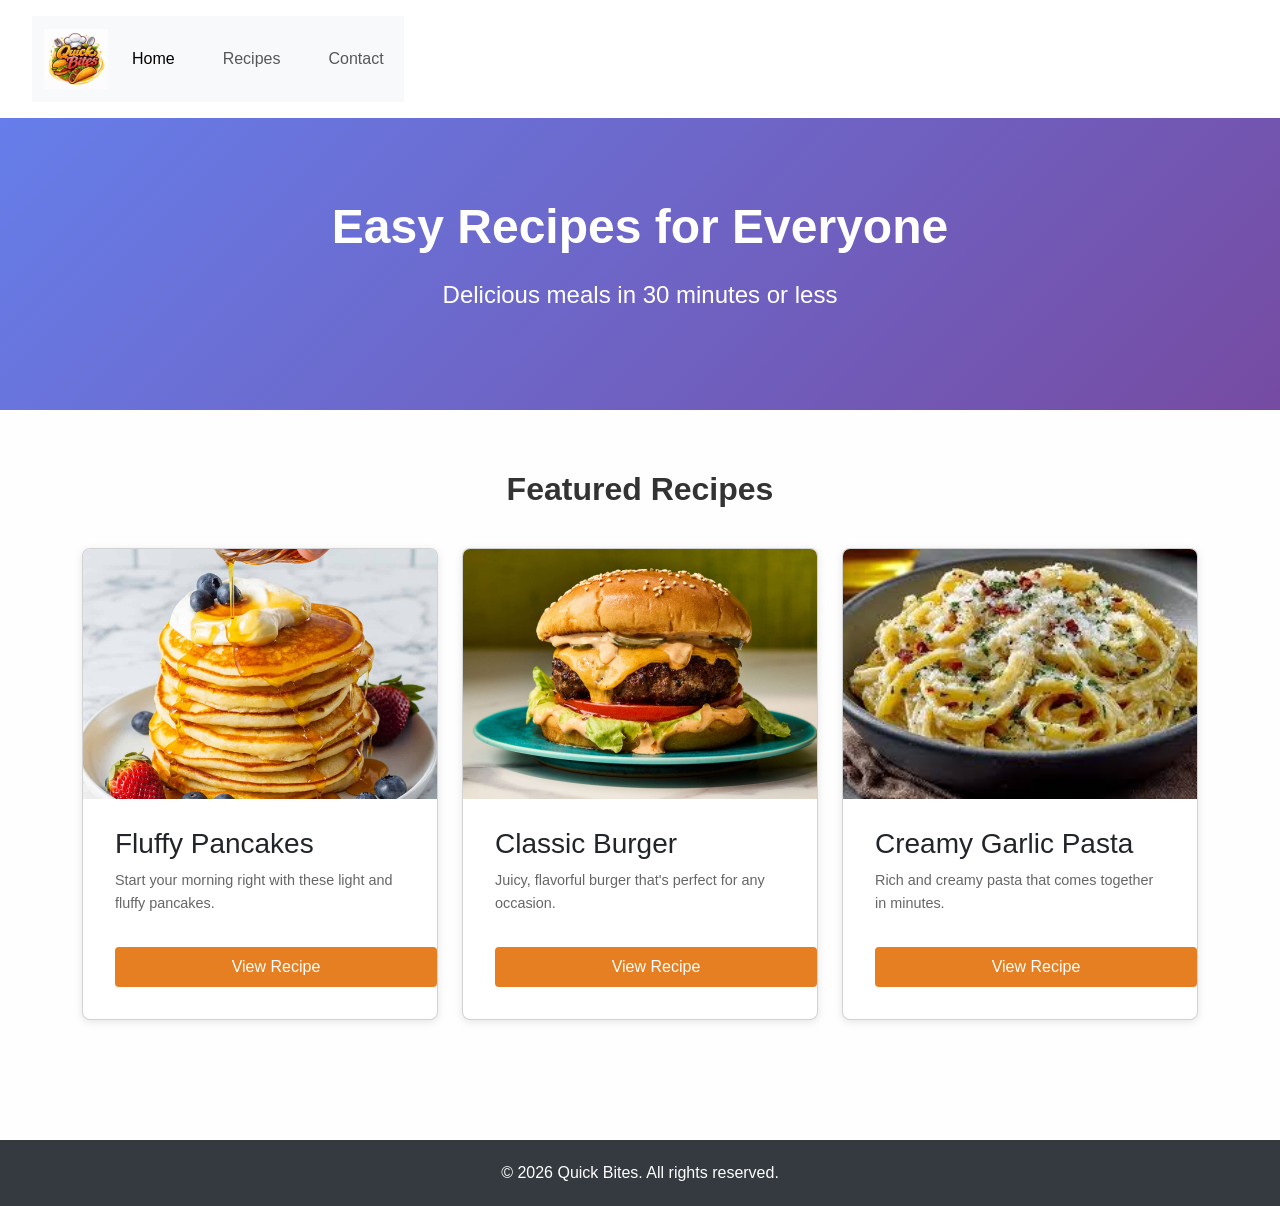
<file: index.html>
<!DOCTYPE html>
<html lang="en">
<head>
    <meta charset="UTF-8">
    <meta name="viewport" content="width=device-width, initial-scale=1.0">
    <title>Quick Bites | Easy Recipes</title>
    <link href="https://cdn.jsdelivr.net/npm/bootstrap@5.3.0/dist/css/bootstrap.min.css" rel="stylesheet">
    <link rel="stylesheet" href="css/style.css">
    <style>
        /* Logo fix - prevent squishing */
        .logo img {
            width: auto;
            height: 60px;
            object-fit: contain;
        }
        
        /* Header styling */
        header {
            background-color: #fff;
            box-shadow: 0 2px 4px rgba(0,0,0,0.1);
        }
        
        /* Hero section */
        .hero {
            background: linear-gradient(135deg, #667eea 0%, #764ba2 100%);
            color: white;
            padding: 80px 0;
            text-align: center;
        }
        
        .hero h2 {
            font-size: 3rem;
            font-weight: bold;
            margin-bottom: 20px;
        }
        
        .hero p {
            font-size: 1.5rem;
        }
        
        /* Featured section */
        .featured {
            padding: 60px 0;
        }
        
        .featured h2 {
            text-align: center;
            margin-bottom: 40px;
            font-weight: bold;
        }
        
        /* Recipe cards */
        .recipe-card {
            transition: transform 0.3s ease, box-shadow 0.3s ease;
            height: 100%;
        }
        
        .recipe-card:hover {
            transform: translateY(-10px);
            box-shadow: 0 10px 20px rgba(0,0,0,0.1);
        }
        
        .recipe-card img {
            width: 100%;
            height: 250px;
            object-fit: cover;
        }
        
        /* Footer */
        footer {
            background-color: #343a40;
            color: white;
            text-align: center;
            padding: 20px 0;
            margin-top: 60px;
        }
    </style>
</head>
<body>
    <!-- Header with Bootstrap Navbar -->
    <header>
        <nav class="navbar navbar-expand-lg navbar-light bg-light">
            <div class="container">
                <a class="navbar-brand logo" href="index.html">
                    <img src="images/logo.jpeg" alt="Quick Bites Logo">
                </a>
                <button class="navbar-toggler" type="button" data-bs-toggle="collapse" data-bs-target="#navbarNav" aria-controls="navbarNav" aria-expanded="false" aria-label="Toggle navigation">
                    <span class="navbar-toggler-icon"></span>
                </button>
                <div class="collapse navbar-collapse" id="navbarNav">
                    <ul class="navbar-nav ms-auto">
                        <li class="nav-item">
                            <a class="nav-link active" href="index.html">Home</a>
                        </li>
                        <li class="nav-item">
                            <a class="nav-link" href="recipes.html">Recipes</a>
                        </li>
                        <li class="nav-item">
                            <a class="nav-link" href="contact.html">Contact</a>
                        </li>
                    </ul>
                </div>
            </div>
        </nav>
    </header>

    <main>
        <!-- Hero Section -->
        <section class="hero">
            <div class="container">
                <h2>Easy Recipes for Everyone</h2>
                <p>Delicious meals in 30 minutes or less</p>
            </div>
        </section>

        <!-- Featured Recipes Section -->
        <section class="featured">
            <div class="container">
                <h2>Featured Recipes</h2>
                <div class="row g-4">
                    <!-- Pancakes Card -->
                    <div class="col-md-4">
                        <div class="card recipe-card">
                            <img src="images/pancakes..jpeg" class="card-img-top" alt="Fluffy pancakes">
                            <div class="card-body">
                                <h3 class="card-title">Fluffy Pancakes</h3>
                                <p class="card-text">Start your morning right with these light and fluffy pancakes.</p>
                                <a href="recipe-pancakes.html" class="btn btn-primary w-100">View Recipe</a>
                            </div>
                        </div>
                    </div>

                    <!-- Burger Card -->
                    <div class="col-md-4">
                        <div class="card recipe-card">
                            <img src="images/Burgers..jpeg" class="card-img-top" alt="Classic burger">
                            <div class="card-body">
                                <h3 class="card-title">Classic Burger</h3>
                                <p class="card-text">Juicy, flavorful burger that's perfect for any occasion.</p>
                                <a href="recipe-burger.html" class="btn btn-primary w-100">View Recipe</a>
                            </div>
                        </div>
                    </div>

                    <!-- Pasta Card -->
                    <div class="col-md-4">
                        <div class="card recipe-card">
                            <img src="images/creamy garlic pasta..jpeg" class="card-img-top" alt="Creamy pasta">
                            <div class="card-body">
                                <h3 class="card-title">Creamy Garlic Pasta</h3>
                                <p class="card-text">Rich and creamy pasta that comes together in minutes.</p>
                                <a href="recipe-pasta.html" class="btn btn-primary w-100">View Recipe</a>
                            </div>
                        </div>
                    </div>
                </div>
            </div>
        </section>
    </main>

    <footer>
        <div class="container">
            <p class="mb-0">&copy; 2026 Quick Bites. All rights reserved.</p>
        </div>
    </footer>

    <script src="https://cdn.jsdelivr.net/npm/bootstrap@5.3.0/dist/js/bootstrap.bundle.min.js"></script>
</body>
</html>
</file>
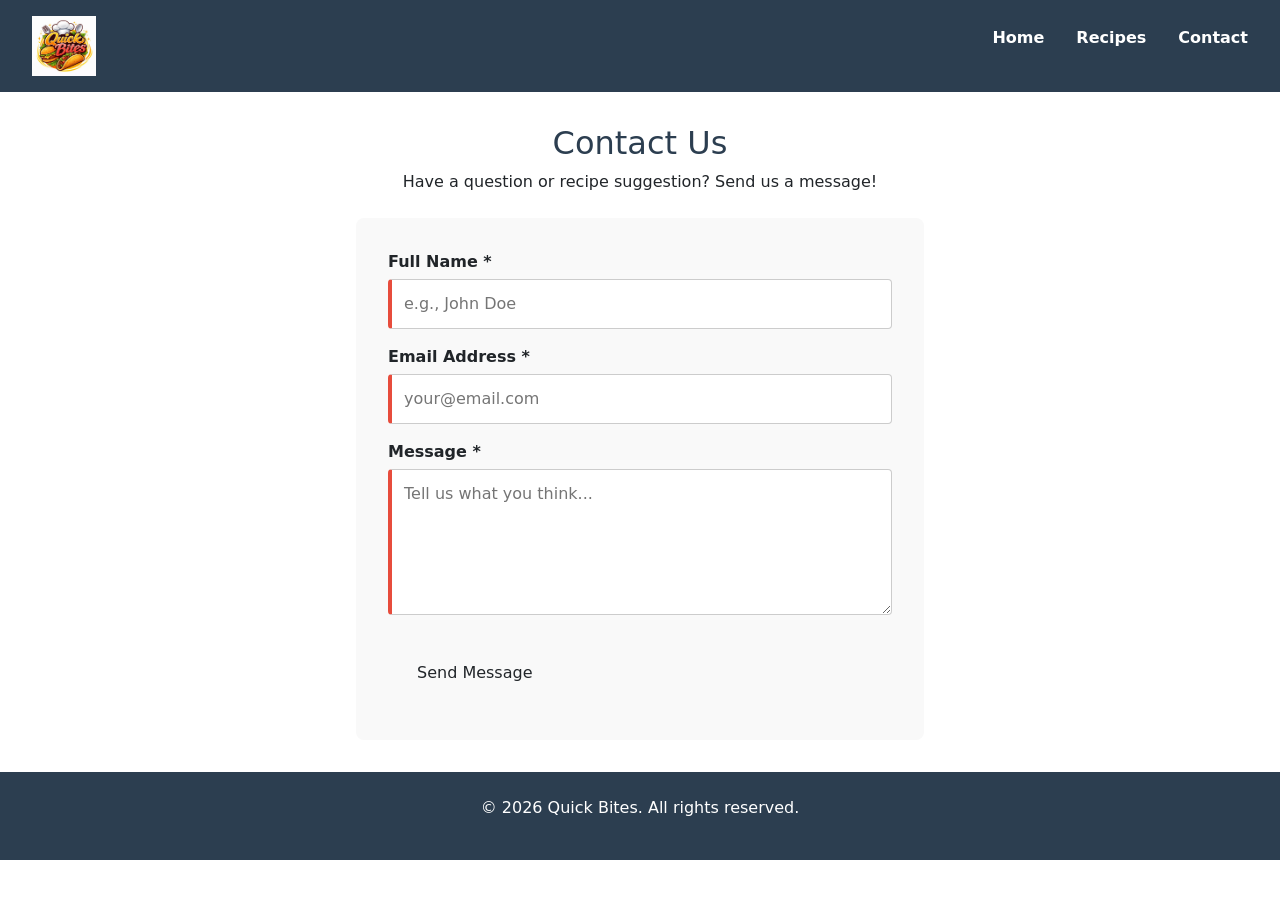
<file: contact.html>
<!DOCTYPE html>
<html lang="en">
<head>
    <meta charset="UTF-8">
    <meta name="viewport" content="width=device-width, initial-scale=1.0">
    <title>Contact Us - Quick Bites</title>
    <link rel="stylesheet" href="css/style.css"> 
    <link href="https://cdn.jsdelivr.net/npm/bootstrap@5.3.0/dist/css/bootstrap.min.css" rel="stylesheet">
</head>
<script src="https://cdn.jsdelivr.net/npm/bootstrap@5.3.0/dist/js/bootstrap.bundle.min.js"></script>
<body>
    <style>
         /* Logo fix - prevent squishing */
        .logo img {
            width: auto;
            height: 60px;
            object-fit: contain;
        }
    </style>
    <header>
        <div class="logo">
    <img src="images/logo.jpeg" alt="Quick Bites Logo" width="150" height="50">
</div>
        <nav>
            <ul>
                <li><a href="index.html">Home</a></li>
                <li><a href="recipes.html">Recipes</a></li>
                <li><a href="contact.html">Contact</a></li>
            </ul>
        </nav>
    </header>

    <main>
        <section class="contact-page">
            <h2>Contact Us</h2>
            <p>Have a question or recipe suggestion? Send us a message!</p>

            <form action="#" method="post" class="contact-form">
                <div class="form-group">
                    <label for="name">Full Name *</label>
                    <input type="text" id="name" name="name" required minlength="2" placeholder="e.g., John Doe">
                </div>

                <div class="form-group">
                    <label for="email">Email Address *</label>
                    <input type="email" id="email" name="email" required placeholder="your@email.com">
                </div>

                <div class="form-group">
                    <label for="message">Message *</label>
                    <textarea id="message" name="message" required minlength="10" rows="5" placeholder="Tell us what you think..."></textarea>
                </div>

                <button type="submit" class="btn">Send Message</button>
            </form>
        </section>
    </main>

    <footer>
        <p>&copy; 2026 Quick Bites. All rights reserved.</p>
    </footer>
</body>
</html>
</file>
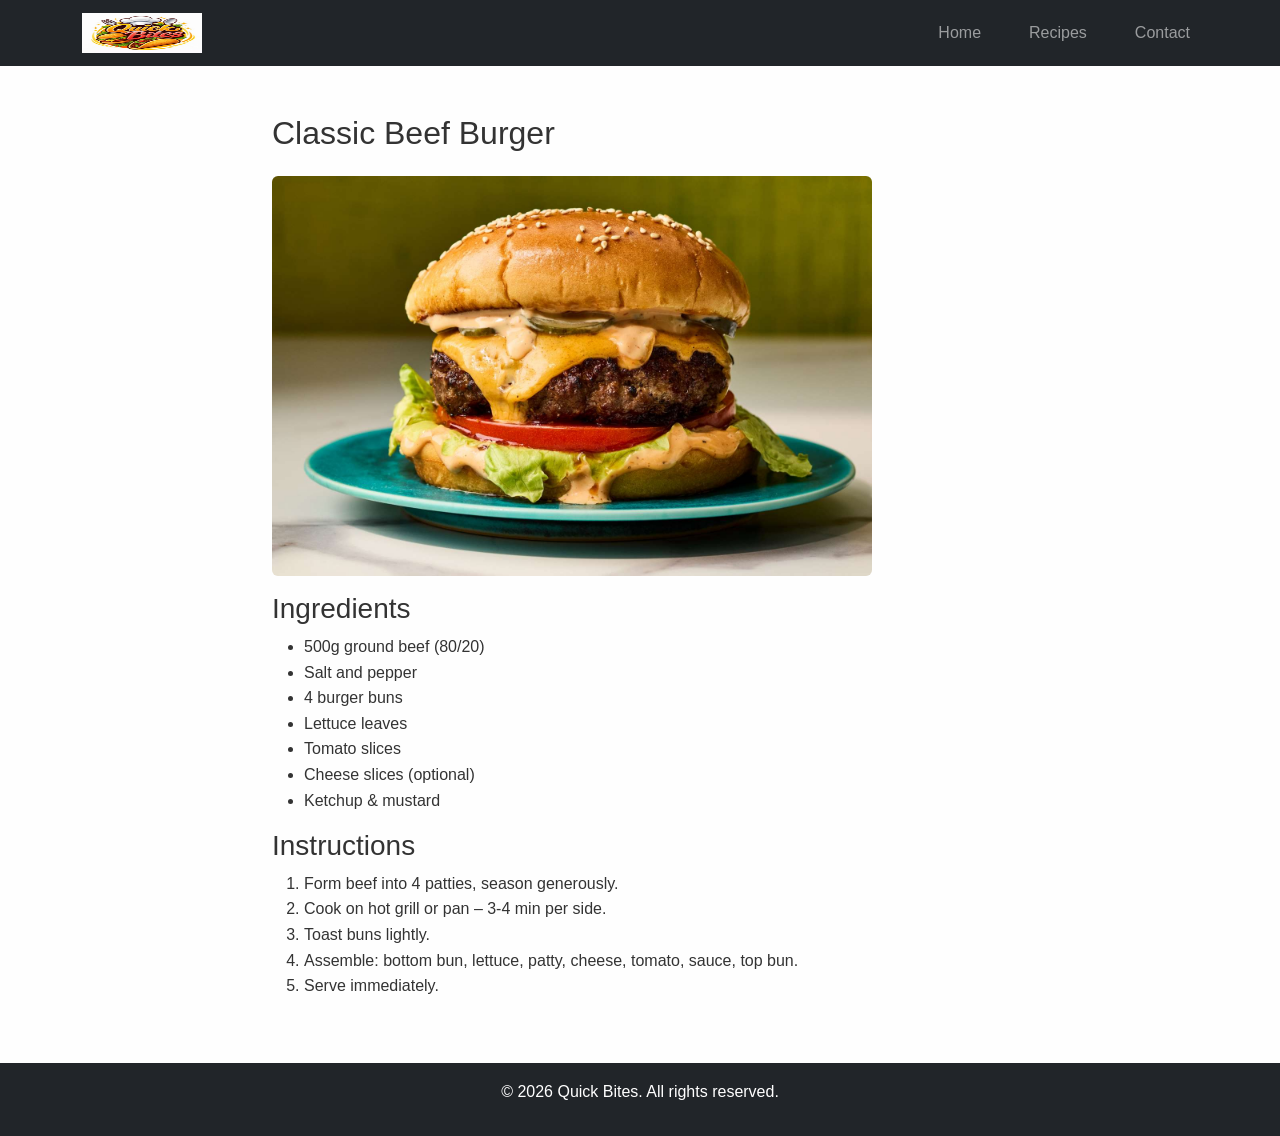
<file: recipe-burger.html>
<!DOCTYPE html>
<html lang="en">
<head>
    <meta charset="UTF-8">
    <meta name="viewport" content="width=device-width, initial-scale=1.0">
    <title>Classic Burger - Quick Bites</title>
    <link href="https://cdn.jsdelivr.net/npm/bootstrap@5.3.0/dist/css/bootstrap.min.css" rel="stylesheet">
    <link rel="stylesheet" href="css/style.css">
</head>
<body>
    

<nav class="navbar navbar-expand-lg navbar-dark bg-dark">
    <div class="container">
        <a class="navbar-brand" href="index.html">
            <style>
         /* Logo fix - prevent squishing */
        .logo  img {
            width: auto;
            height: 60px;
            object-fit: contain;
        }
    </style>
            <img src="images/logo.jpeg" alt="Quick Bites Logo" width="120" height="40" onerror="this.src='https://via.placeholder.com/120x40?text=Quick+Bites'">
        </a>
        <button class="navbar-toggler" type="button" data-bs-toggle="collapse" data-bs-target="#navbarNav">
            <span class="navbar-toggler-icon"></span>
        </button>
        <div class="collapse navbar-collapse" id="navbarNav">
            <ul class="navbar-nav ms-auto">
                <li class="nav-item"><a class="nav-link" href="index.html">Home</a></li>
                <li class="nav-item"><a class="nav-link" href="recipes.html">Recipes</a></li>
                <li class="nav-item"><a class="nav-link" href="contact.html">Contact</a></li>
            </ul>
        </div>
    </div>
</nav>

<main class="container my-5">
    <div class="row">
        <div class="col-md-8 mx-auto">
            <h2>Classic Beef Burger</h2>
            <img src="images/Burgers..jpeg" class="img-fluid rounded my-3" alt="Classic burger" width="600" height="400" onerror="this.src='https://picsum.photos/id/107/600/400'">
            
            <h3>Ingredients</h3>
            <ul>
                <li>500g ground beef (80/20)</li>
                <li>Salt and pepper</li>
                <li>4 burger buns</li>
                <li>Lettuce leaves</li>
                <li>Tomato slices</li>
                <li>Cheese slices (optional)</li>
                <li>Ketchup & mustard</li>
            </ul>
            
            <h3>Instructions</h3>
            <ol>
                <li>Form beef into 4 patties, season generously.</li>
                <li>Cook on hot grill or pan – 3-4 min per side.</li>
                <li>Toast buns lightly.</li>
                <li>Assemble: bottom bun, lettuce, patty, cheese, tomato, sauce, top bun.</li>
                <li>Serve immediately.</li>
            </ol>
        </div>
    </div>
</main>

<footer class="bg-dark text-white text-center py-3 mt-5">
    <p>&copy; 2026 Quick Bites. All rights reserved.</p>
</footer>

<script src="https://cdn.jsdelivr.net/npm/bootstrap@5.3.0/dist/js/bootstrap.bundle.min.js"></script>
</body>
</html>
</file>
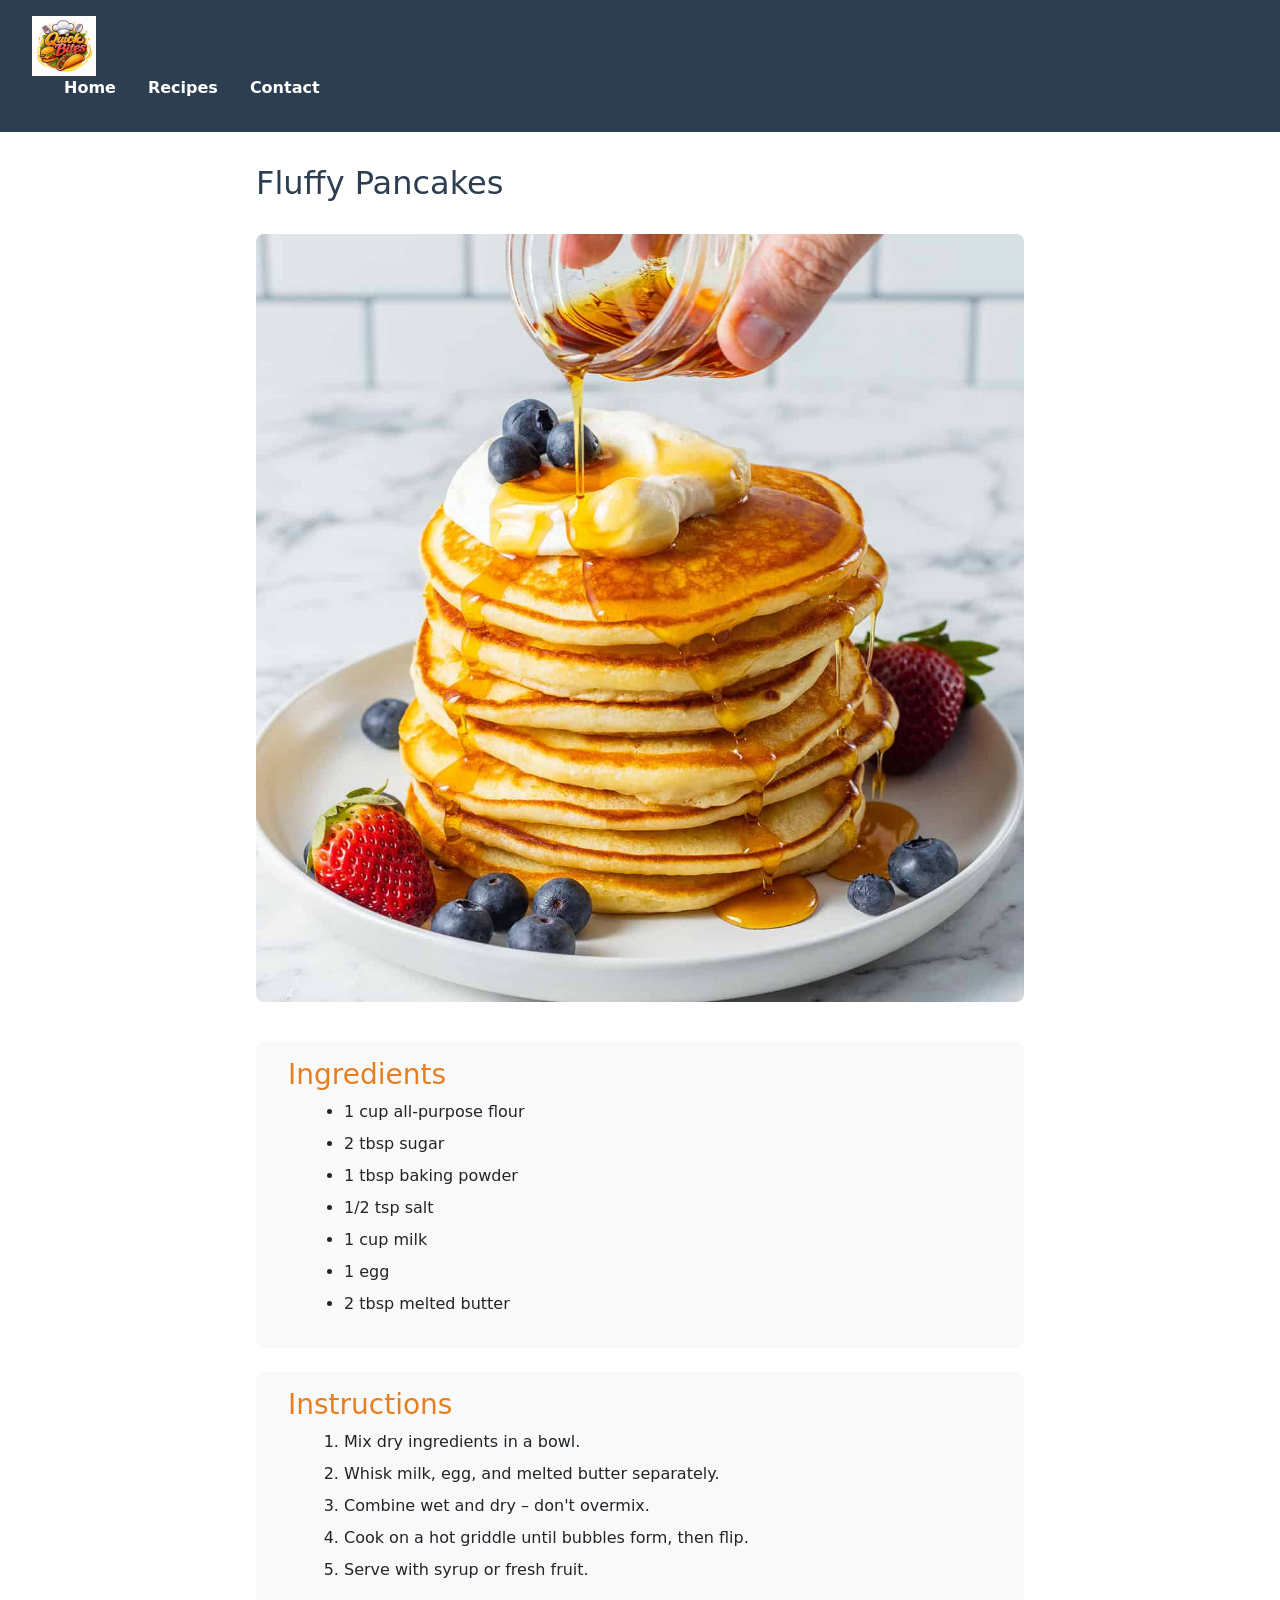
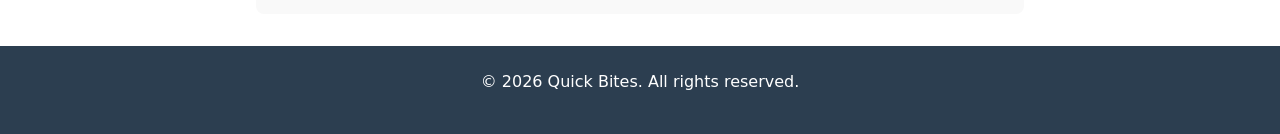
<file: recipe-pancakes.html>
<!DOCTYPE html>
<html lang="en">
<head>
    <meta charset="UTF-8">
    <meta name="viewport" content="width=device-width, initial-scale=1.0">
    <title>Fluffy Pancakes - Quick Bites</title>
    <link rel="stylesheet" href="css/style.css">
    <link href="https://cdn.jsdelivr.net/npm/bootstrap@5.3.0/dist/css/bootstrap.min.css" rel="stylesheet">
</head>
<script src="https://cdn.jsdelivr.net/npm/bootstrap@5.3.0/dist/js/bootstrap.bundle.min.js"></script>
<body>
   <style>
         /* Logo fix - prevent squishing */
        .logo img {
            width: auto;
            height: 60px;
            object-fit: contain;
        }
    </style>
    <header>
       <div class="logo">
    <img src="images/logo.jpeg" alt="Quick Bites Logo" width="150" height="50"  
   
    </div>
        <nav>
            <ul>
                <li><a href="index.html">Home</a></li>
                <li><a href="recipes.html">Recipes</a></li>
                <li><a href="contact.html">Contact</a></li>
            </ul>
        </nav>
    </header>

    <main>
        <article class="recipe-detail">
            <h2>Fluffy Pancakes</h2>
           <img src="images/pancakes..jpeg" alt="Fluffy pancakes" width="300" height="200">
            <section class="ingredients">
                <h3>Ingredients</h3>
                <ul>
                    <li>1 cup all-purpose flour</li>
                    <li>2 tbsp sugar</li>
                    <li>1 tbsp baking powder</li>
                    <li>1/2 tsp salt</li>
                    <li>1 cup milk</li>
                    <li>1 egg</li>
                    <li>2 tbsp melted butter</li>
                </ul>
            </section>

            <section class="steps">
                <h3>Instructions</h3>
                <ol>
                    <li>Mix dry ingredients in a bowl.</li>
                    <li>Whisk milk, egg, and melted butter separately.</li>
                    <li>Combine wet and dry – don't overmix.</li>
                    <li>Cook on a hot griddle until bubbles form, then flip.</li>
                    <li>Serve with syrup or fresh fruit.</li>
                </ol>
            </section>
        </article>
    </main>

    <footer>
        <p>&copy; 2026 Quick Bites. All rights reserved.</p>
    </footer>
</body>
</html>
</file>
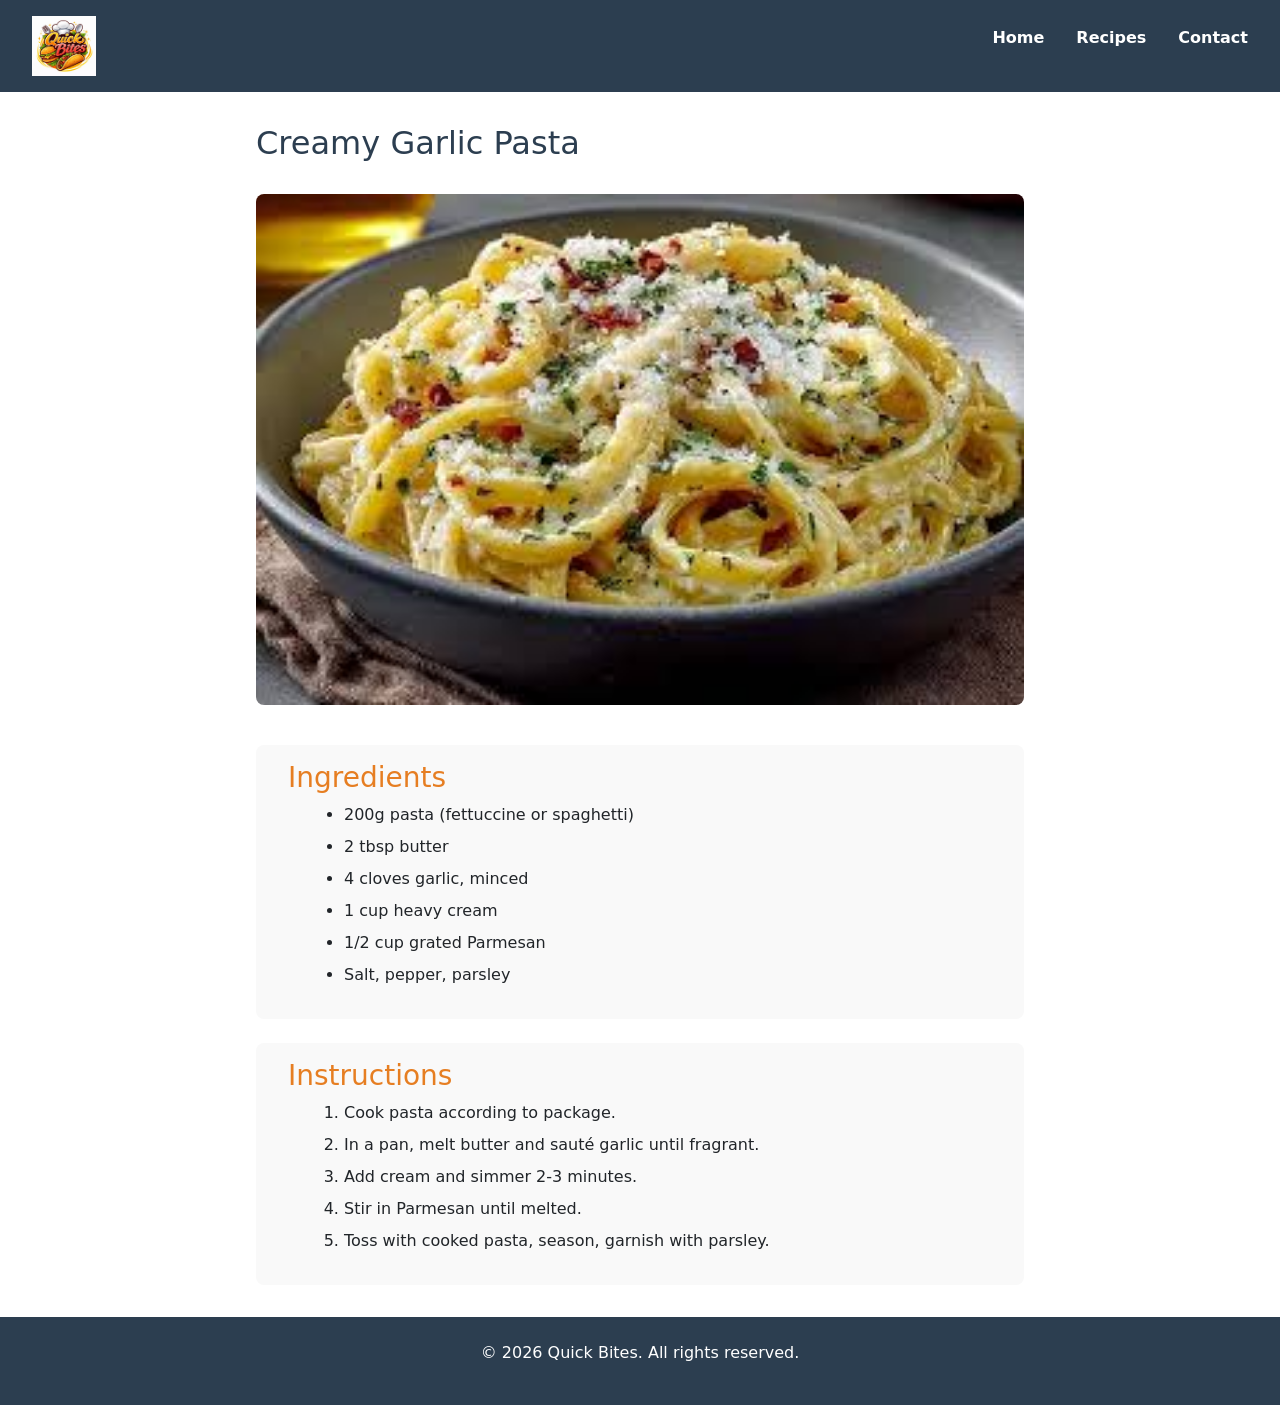
<file: recipe-pasta.html>
<!DOCTYPE html>
<html lang="en">
<head>
    <meta charset="UTF-8">
    <meta name="viewport" content="width=device-width, initial-scale=1.0">
    <title>Creamy Garlic Pasta - Quick Bites</title>
    <link rel="stylesheet" href="css/style.css">
    <link href="https://cdn.jsdelivr.net/npm/bootstrap@5.3.0/dist/css/bootstrap.min.css" rel="stylesheet">
</head>
<script src="https://cdn.jsdelivr.net/npm/bootstrap@5.3.0/dist/js/bootstrap.bundle.min.js"></script>
<body>
    <style>
         /* Logo fix - prevent squishing */
        .logo img {
            width: auto;
            height: 60px;
            object-fit: contain;
        }
    </style>
    <header>
       <div class="logo">
    <img src="images/logo.jpeg" alt="Quick Bites Logo" width="150" height="50">
</div>
        <nav>
            <ul>
                <li><a href="index.html">Home</a></li>
                <li><a href="recipes.html">Recipes</a></li>
                <li><a href="contact.html">Contact</a></li>
            </ul>
        </nav>
    </header>

    <main>
        <article class="recipe-detail">
            <h2>Creamy Garlic Pasta</h2>
           <img src="images/creamy garlic pasta..jpeg" alt="Creamy pasta" width="300" height="200">

            <section class="ingredients">
                <h3>Ingredients</h3>
                <ul>
                    <li>200g pasta (fettuccine or spaghetti)</li>
                    <li>2 tbsp butter</li>
                    <li>4 cloves garlic, minced</li>
                    <li>1 cup heavy cream</li>
                    <li>1/2 cup grated Parmesan</li>
                    <li>Salt, pepper, parsley</li>
                </ul>
            </section>

            <section class="steps">
                <h3>Instructions</h3>
                <ol>
                    <li>Cook pasta according to package.</li>
                    <li>In a pan, melt butter and sauté garlic until fragrant.</li>
                    <li>Add cream and simmer 2-3 minutes.</li>
                    <li>Stir in Parmesan until melted.</li>
                    <li>Toss with cooked pasta, season, garnish with parsley.</li>
                </ol>
            </section>
        </article>
    </main>

    <footer>
        <p>&copy; 2026 Quick Bites. All rights reserved.</p>
    </footer>
</body>
</html>
</file>
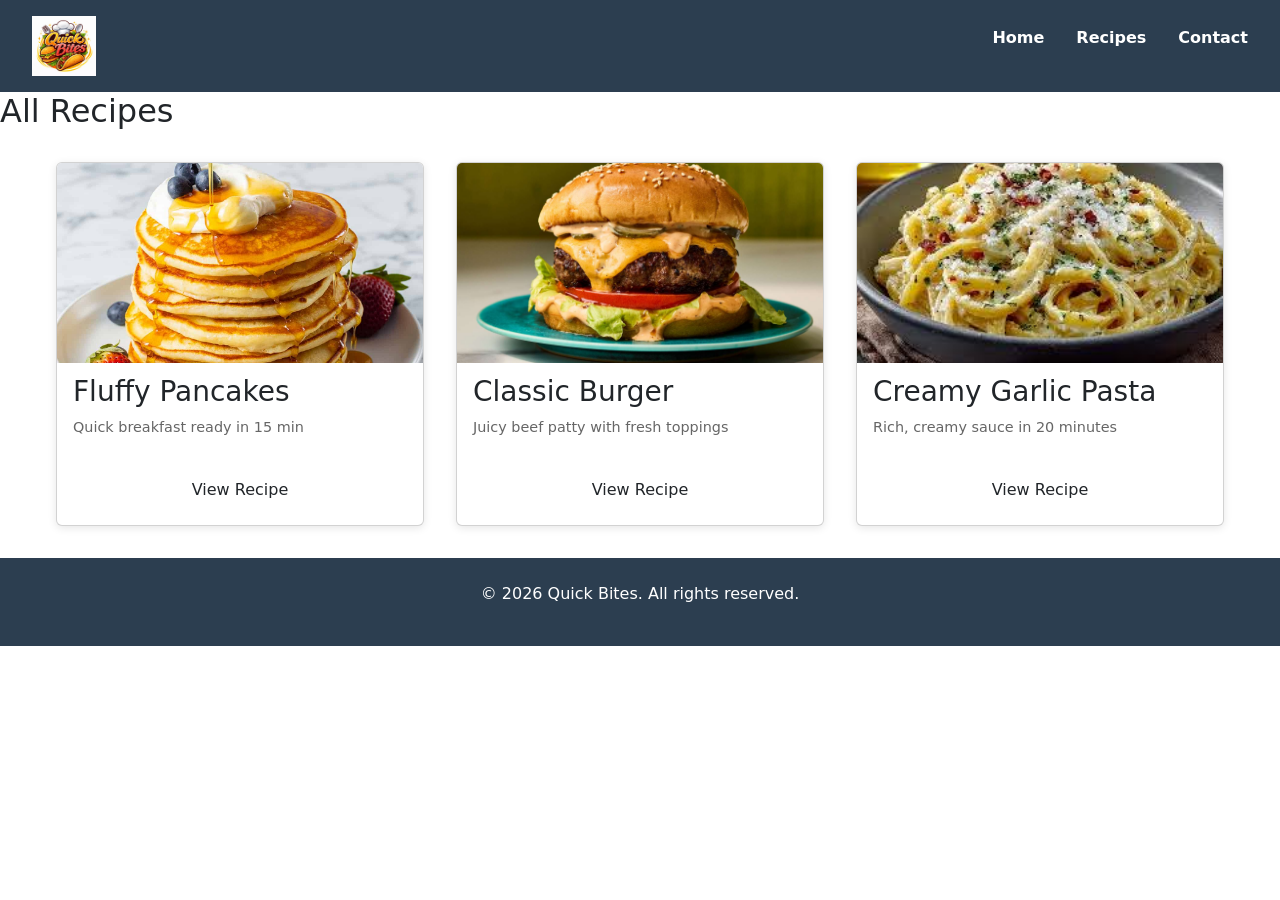
<file: recipes.html>
<!DOCTYPE html>
<html lang="en">
<head>
    <meta charset="UTF-8">
    <meta name="viewport" content="width=device-width, initial-scale=1.0">
    <title>All Recipes - Quick Bites</title>
    <link rel="stylesheet" href="css/style.css">
    <link href="https://cdn.jsdelivr.net/npm/bootstrap@5.3.0/dist/css/bootstrap.min.css" rel="stylesheet">
</head>
<script src="https://cdn.jsdelivr.net/npm/bootstrap@5.3.0/dist/js/bootstrap.bundle.min.js"></script>
<body>
    <style>
         /* Logo fix - prevent squishing */
        .logo img {
            width: auto;
            height: 60px;
            object-fit: contain;
        }
    </style>
    <header>
        <div class="logo">
    <img src="images/logo.jpeg" alt="Quick Bites Logo" width="150" height="50">
   </div>
        <nav>
            <ul>
                <li><a href="index.html">Home</a></li>
                <li><a href="recipes.html">Recipes</a></li>
                <li><a href="contact.html">Contact</a></li>
            </ul>
        </nav>
    </header>

    <main>
        <section class="page-title">
            <h2>All Recipes</h2>
        </section>

        <div class="recipe-grid">
            <div class="card">
                <img src="images/pancakes..jpeg" alt="Delicious pancakes" width="600" height="400">
                <h3>Fluffy Pancakes</h3>
                <p>Quick breakfast ready in 15 min</p>
                <a href="recipe-pancakes.html" class="btn">View Recipe</a>
            </div>
            <div class="card">
                <img src="images/Burgers..jpeg" alt="Classic burger" width="300" height="200">
                <h3>Classic Burger</h3>
                <p>Juicy beef patty with fresh toppings</p>
                <a href="recipe-burger.html" class="btn">View Recipe</a>
            </div>
            <div class="card">
                <img src="images/creamy garlic pasta..jpeg" alt="Creamy pasta" width="300" height="200">

                <h3>Creamy Garlic Pasta</h3>
                <p>Rich, creamy sauce in 20 minutes</p>
                <a href="recipe-pasta.html" class="btn">View Recipe</a>
            </div>
        </div>
    </main>

    <footer>
        <p>&copy; 2026 Quick Bites. All rights reserved.</p>
    </footer>
</body>
</html>
</file>
<file: css/style.css>
/* Reset & Base */
* {
    margin: 0;
    padding: 0;
    box-sizing: border-box;
}

body {
    font-family: Arial, Helvetica, sans-serif;
    line-height: 1.6;
    color: #333;
    background: #fefefe;
}

/* Header */
header {
    background: #2c3e50;
    color: white;
    padding: 1rem 2rem;
    display: flex;
    justify-content: space-between;
    align-items: center;
    flex-wrap: wrap;
}

.logo h1 {
    font-size: 1.8rem;
}

nav ul {
    list-style: none;
    display: flex;
    gap: 2rem;
}

nav a {
    color: white;
    text-decoration: none;
    font-weight: bold;
    transition: color 0.3s;
}

nav a:hover {
    color: #e67e22;
}

/* Hero Section */
.hero {
    background: linear-gradient(135deg, #e67e22, #f39c12);
    color: white;
    text-align: center;
    padding: 3rem 1rem;
}

.hero h2 {
    font-size: 2.5rem;
    margin-bottom: 0.5rem;
}

/* Recipe Grid */
.recipe-grid {
    display: grid;
    grid-template-columns: repeat(auto-fit, minmax(280px, 1fr));
    gap: 2rem;
    max-width: 1200px;
    margin: 2rem auto;
    padding: 0 1rem;
}

.card {
    background: white;
    border-radius: 8px;
    overflow: hidden;
    box-shadow: 0 2px 8px rgba(0,0,0,0.1);
    transition: transform 0.2s, box-shadow 0.2s;
}

.card:hover {
    transform: translateY(-5px);
    box-shadow: 0 6px 16px rgba(0,0,0,0.15);
}

.card img {
    width: 100%;
    height: 200px;
    object-fit: cover;
}

.card h3 {
    padding: 0.75rem 1rem 0;
}

.card p {
    padding: 0 1rem;
    font-size: 0.9rem;
    color: #666;
}

.btn {
    display: inline-block;
    background: #e67e22;
    color: white;
    padding: 0.5rem 1rem;
    margin: 1rem;
    text-decoration: none;
    border-radius: 4px;
    transition: background 0.3s;
    border: none;
    cursor: pointer;
}

.btn:hover {
    background: #d35400;
}

/* Recipe Detail Page */
.recipe-detail {
    max-width: 800px;
    margin: 2rem auto;
    padding: 0 1rem;
}

.recipe-detail h2 {
    font-size: 2rem;
    color: #2c3e50;
    margin-bottom: 1rem;
}

.recipe-detail img {
    width: 100%;
    height: auto;
    border-radius: 8px;
    margin: 1rem 0;
}

.ingredients, .steps {
    background: #f9f9f9;
    padding: 1rem 2rem;
    border-radius: 8px;
    margin: 1.5rem 0;
}

.ingredients h3, .steps h3 {
    color: #e67e22;
    margin-bottom: 0.5rem;
}

.ingredients ul, .steps ol {
    margin-left: 1.5rem;
}

.ingredients li, .steps li {
    margin: 0.5rem 0;
}

/* Contact Page */
.contact-page {
    max-width: 600px;
    margin: 2rem auto;
    padding: 0 1rem;
    text-align: center;
}

.contact-page h2 {
    font-size: 2rem;
    color: #2c3e50;
}

.contact-form {
    background: #f9f9f9;
    padding: 2rem;
    border-radius: 8px;
    margin-top: 1.5rem;
    text-align: left;
}

.form-group {
    margin-bottom: 1rem;
}

.form-group label {
    display: block;
    font-weight: bold;
    margin-bottom: 0.3rem;
}

.form-group input,
.form-group textarea {
    width: 100%;
    padding: 0.75rem;
    border: 1px solid #ccc;
    border-radius: 4px;
    font-family: inherit;
}

.form-group input:focus,
.form-group textarea:focus {
    outline: none;
    border-color: #e67e22;
}

/* HTML5 validation styling */
.form-group input:required:invalid,
.form-group textarea:required:invalid {
    border-left: 4px solid #e74c3c;
}

.form-group input:required:valid,
.form-group textarea:required:valid {
    border-left: 4px solid #27ae60;
}

/* Footer */
footer {
    text-align: center;
    padding: 1.5rem;
    background: #2c3e50;
    color: white;
    margin-top: 2rem;
}

/* Responsive */
@media (max-width: 768px) {
    header {
        flex-direction: column;
        text-align: center;
        gap: 1rem;
    }
    
    nav ul {
        flex-direction: column;
        gap: 0.5rem;
    }
    
    .hero h2 {
        font-size: 1.8rem;
    }
    
    .recipe-grid {
        grid-template-columns: 1fr;
    }
    
    .recipe-detail h2 {
        font-size: 1.5rem;
    }
}
</file>
